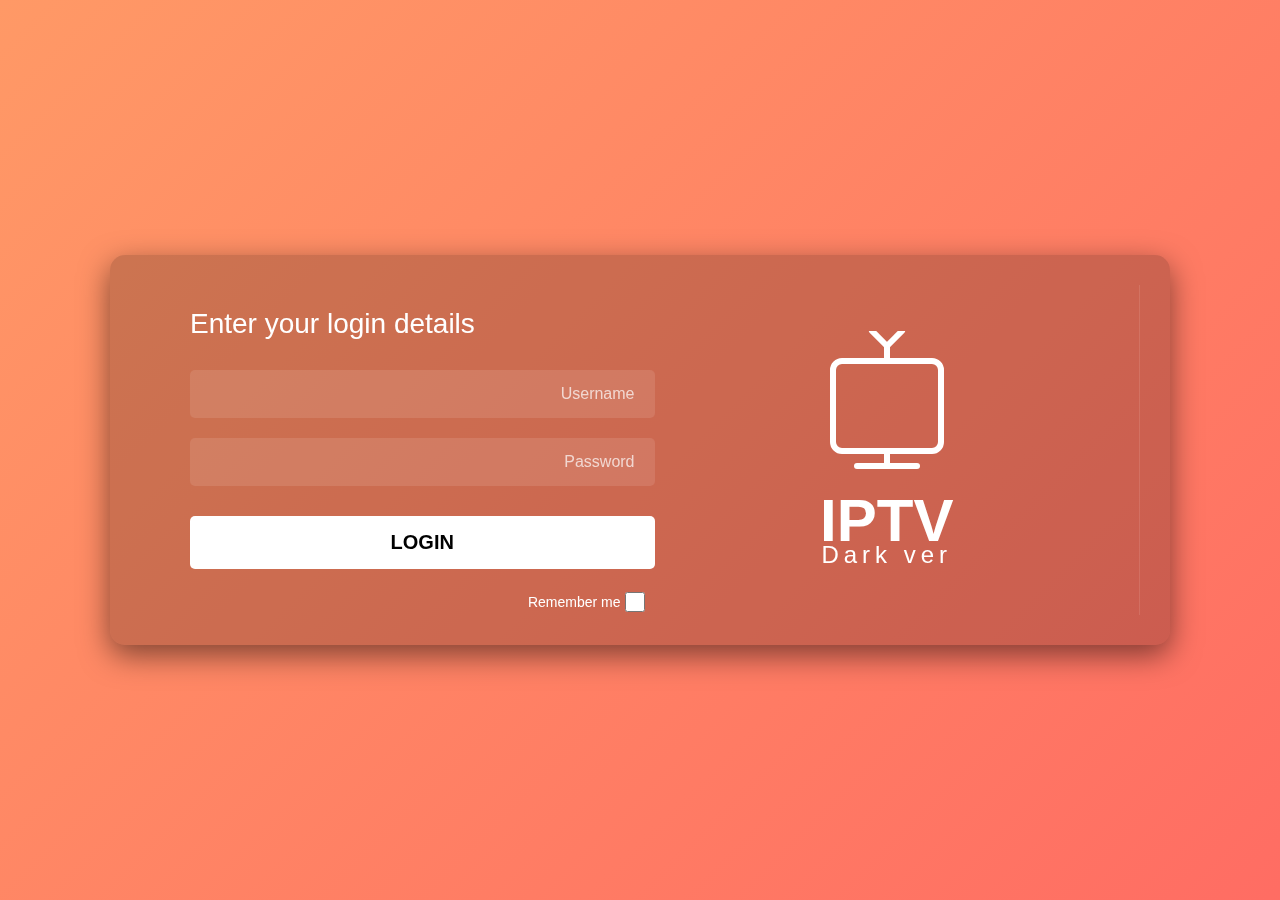
<file: index.html>
<!DOCTYPE html>
<html lang="ar" dir="rtl">
<head>
    <meta charset="UTF-8">
    <meta name="viewport" content="width=device-width, initial-scale=1.0">
    <title>تسجيل الدخول - IPTV</title>
    <link rel="stylesheet" href="styles.css">
</head>
<body class="login-page">
    <div class="background-container"></div>
    <div class="login-wrapper">
        <div class="logo-area">
            <svg class="tv-icon" viewBox="0 0 50 50" fill="white">
                <path d="M40 10H10C8.35 10 7 11.35 7 13V37C7 38.65 8.35 40 10 40H40C41.65 40 43 38.65 43 37V13C43 11.35 41.65 10 40 10Z" stroke="white" stroke-width="2" fill="none"/>
                <path d="M25 40V45" stroke="white" stroke-width="2" stroke-linecap="round"/>
                <path d="M15 45H35" stroke="white" stroke-width="2" stroke-linecap="round"/>
                <path d="M25 10V5" stroke="white" stroke-width="2" stroke-linecap="round"/>
                <path d="M25 5L20 0" stroke="white" stroke-width="2" stroke-linecap="round"/>
                <path d="M25 5L30 0" stroke="white" stroke-width="2" stroke-linecap="round"/>
            </svg>
            <div class="logo-text">
                <span class="iptv">IPTV</span>
                <span class="smarters">Dark ver</span>
            </div>
        </div>

        <div class="login-box">
            <h2 class="login-title">Enter your login details</h2>

            <form id="loginForm">
                <input type="text" id="username" placeholder="Username" required>
                <input type="password" id="password" placeholder="Password" required>
                
                <button type="submit" class="login-button">LOGIN</button>

                <label class="remember-me">
                    <input type="checkbox" id="rememberMe">
                    Remember me
                </label>
            </form>
        </div>
    </div>
    
    <script>
        document.addEventListener('DOMContentLoaded', function() {
            const loginForm = document.getElementById('loginForm');
            
            if (loginForm) {
                loginForm.addEventListener('submit', function(event) {
                    event.preventDefault(); 

                    const usernameInput = document.getElementById('username');
                    const passwordInput = document.getElementById('password');

                    const username = usernameInput.value.trim();
                    const password = passwordInput.value;
                    
                    const correctPassword = '123'; 

                    if (username === '') {
                        alert('الرجاء إدخال اسم المستخدم.');
                        usernameInput.focus();
                    } else if (password === correctPassword) {
                        // **1. تخزين اسم المستخدم بنجاح**
                        localStorage.setItem('loggedInUsername', username);
                        
                        // 2. الانتقال إلى صفحة الواجهة الرئيسية
                        window.location.href = 'dashboard.html'; 
                    } else {
                        alert('كلمة المرور غير صحيحة. كلمة المرور المطلوبة هي 123.');
                        passwordInput.value = ''; 
                        passwordInput.focus();
                    }
                });
            }
        });
    </script>
</body>
</html>
</file>
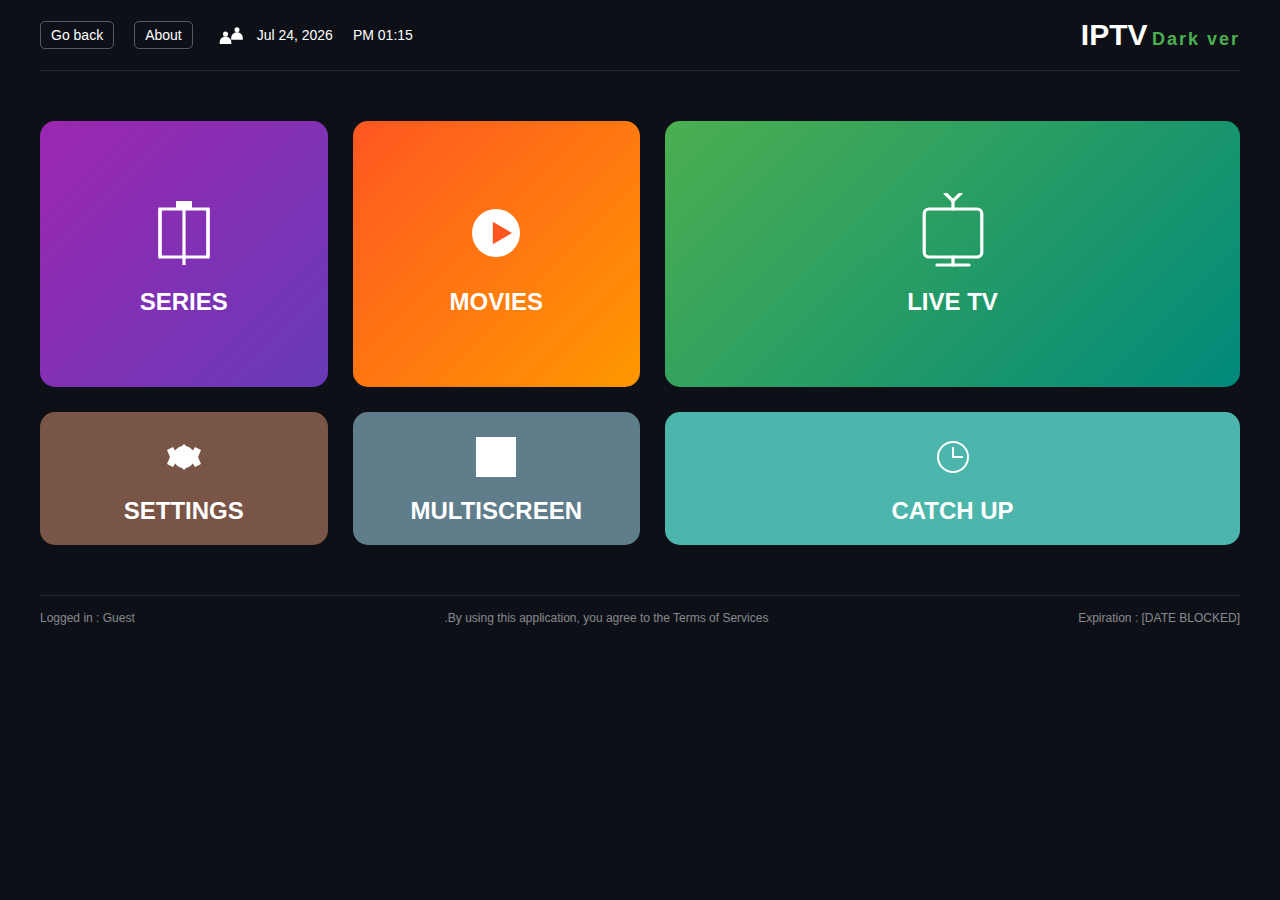
<file: dashboard.html>
<!DOCTYPE html>
<html lang="ar" dir="rtl">
<head>
    <meta charset="UTF-8">
    <meta name="viewport" content="width=device-width, initial-scale=1.0">
    <title>الواجهة الرئيسية - IPTV Dark Ver</title>
    <link rel="stylesheet" href="styles.css">
</head>
<body class="dashboard-body">
    <header class="dashboard-header">
        <div class="logo-text-pro">
            <span class="iptv">IPTV</span>
            <span class="smarters">Dark ver</span>
        </div>
        <div class="header-info">
            <span id="current-time"></span>
            <span id="current-date"></span>
            <div class="user-icons">
                <svg width="24" height="24" viewBox="0 0 24 24" fill="white"><circle cx="12" cy="7" r="3"/><path d="M12 10c-3.87 0-7 3.13-7 7v2h14v-2c0-3.87-3.13-7-7-7z"/></svg>
                <svg width="24" height="24" viewBox="0 0 24 24" fill="white"><circle cx="15" cy="12" r="3"/><path d="M15 15c-3.87 0-7 3.13-7 7v2h14v-2c0-3.87-3.13-7-7-7z"/></svg>
            </div>
            <a href="#" class="about-link">About</a>
            <a href="index.html" class="goback-link">Go back</a>
        </div>
    </header>

    <div class="main-grid-container">
        
        <a href="live-tv.html" class="grid-item live-tv">
            <svg class="grid-icon" viewBox="0 0 50 50"><path d="M40 10H10C8.35 10 7 11.35 7 13V37C7 38.65 8.35 40 10 40H40C41.65 40 43 38.65 43 37V13C43 11.35 41.65 10 40 10Z" stroke="white" stroke-width="2" fill="none"/><path d="M25 40V45" stroke="white" stroke-width="2" stroke-linecap="round"/><path d="M15 45H35" stroke="white" stroke-width="2" stroke-linecap="round"/><path d="M25 10V5" stroke="white" stroke-width="2" stroke-linecap="round"/><path d="M25 5L20 0" stroke="white" stroke-width="2" stroke-linecap="round"/><path d="M25 5L30 0" stroke="white" stroke-width="2" stroke-linecap="round"/></svg>
            <span class="item-title">LIVE TV</span>
        </a>
        
        <a href="#" class="grid-item movies soon-feature">
            <svg class="grid-icon" viewBox="0 0 50 50"><circle cx="25" cy="25" r="15" fill="white"/><polygon points="23 18 35 25 23 32" fill="#ff5722"/></svg>
            <span class="item-title">MOVIES</span>
        </a>
        
        <a href="#" class="grid-item series soon-feature">
            <svg class="grid-icon" viewBox="0 0 50 50"><path d="M10 10L40 10L40 40L10 40Z" stroke="white" stroke-width="2" fill="none"/><path d="M10 10L10 40M40 10L40 40" stroke="white" stroke-width="2"/><rect x="20" y="5" width="10" height="5" fill="white"/><line x1="25" y1="5" x2="25" y2="45" stroke="white" stroke-width="2"/></svg>
            <span class="item-title">SERIES</span>
        </a>
        
        <a href="#" class="grid-item catch-up soon-feature">
            <svg class="grid-icon small" viewBox="0 0 50 50"><circle cx="25" cy="25" r="15" stroke="white" stroke-width="2" fill="none"/><polyline points="25 15 25 25 35 25" stroke="white" stroke-width="2" fill="none"/></svg>
            <span class="item-title">CATCH UP</span>
        </a>
        
        <a href="#" class="grid-item multiscreen soon-feature">
            <svg class="grid-icon small" viewBox="0 0 50 50"><rect x="5" y="5" width="20" height="20" fill="white"/><rect x="25" y="5" width="20" height="20" fill="white"/><rect x="5" y="25" width="20" height="20" fill="white"/><rect x="25" y="25" width="20" height="20" fill="white"/></svg>
            <span class="item-title">MULTISCREEN</span>
        </a>
        
        <a href="settings.html" class="grid-item settings">
            <svg class="grid-icon small" viewBox="0 0 50 50"><circle cx="25" cy="25" r="10" stroke="white" stroke-width="2" fill="none"/><path d="M36 15L42 18L39 25L42 32L36 35L33 30L25 38L17 30L14 35L8 32L11 25L8 18L14 15L17 20L25 12L33 20L36 15Z" fill="white"/></svg>
            <span class="item-title">SETTINGS</span>
        </a>
    </div>

    <footer class="dashboard-footer">
        <span class="expiration-info">Expiration : [DATE BLOCKED]</span>
        <span class="terms-info">By using this application, you agree to the Terms of Services.</span>
        <span id="logged-in-user-info" class="logged-in-info">Logged in : loading...</span> 
    </footer>

    <script>
        document.addEventListener('DOMContentLoaded', function() {
            // ==============================================
            // 1. تشغيل الساعة والتاريخ الحقيقيين
            // ==============================================
            const timeElement = document.getElementById('current-time');
            const dateElement = document.getElementById('current-date');

            function updateTime() {
                const now = new Date();
                // تنسيق الوقت والتاريخ
                const timeOptions = { hour: '2-digit', minute: '2-digit', hour12: true };
                const timeString = now.toLocaleTimeString('en-US', timeOptions);
                timeElement.textContent = timeString;

                const dateOptions = { month: 'short', day: '2-digit', year: 'numeric' };
                const dateString = now.toLocaleDateString('en-US', dateOptions);
                dateElement.textContent = dateString;
            }

            updateTime();
            setInterval(updateTime, 1000);

            // ==============================================
            // 2. عرض اسم المستخدم المسجل دخوله
            // ==============================================
            const userInfoElement = document.getElementById('logged-in-user-info');
            const username = localStorage.getItem('loggedInUsername');

            if (username) {
                userInfoElement.textContent = `Logged in : ${username}`;
            } else {
                userInfoElement.textContent = `Logged in : Guest`;
            }

            // ==============================================
            // 3. تفعيل رسالة "Soon" لباقي الأقسام
            // ==============================================
            const soonFeatures = document.querySelectorAll('.soon-feature');
            soonFeatures.forEach(item => {
                item.addEventListener('click', function(e) {
                    e.preventDefault();
                    const featureName = item.querySelector('.item-title').textContent;
                    alert(`${featureName} feature is coming Soon!`);
                });
            });
        });
    </script>
</body>
</html>
</file>
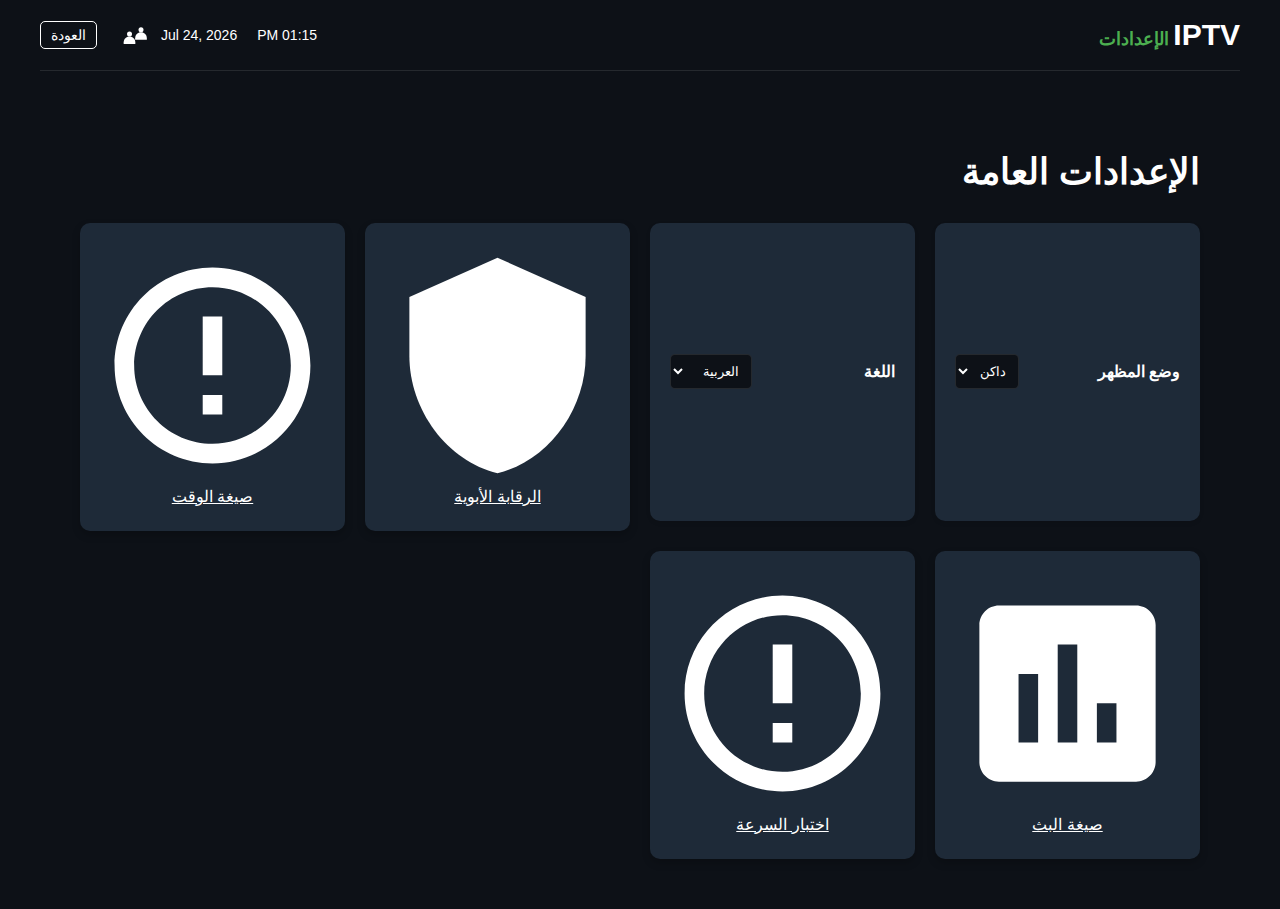
<file: settings.html>
<!DOCTYPE html>
<html lang="ar" dir="rtl">
<head>
    <meta charset="UTF-8">
    <meta name="viewport" content="width=device-width, initial-scale=1.0">
    <title id="settings-title-tag">الإعدادات - IPTV</title>
    <link rel="stylesheet" href="styles.css">
    
    <script>
        const currentTheme = localStorage.getItem('theme') || 'dark';
        if (currentTheme === 'light') {
            document.documentElement.setAttribute('data-theme', 'light');
        } else {
            document.documentElement.setAttribute('data-theme', 'dark');
        }
        
        // تطبيق اللغة الافتراضية عند التحميل
        const currentLang = localStorage.getItem('language') || 'ar';
        document.documentElement.setAttribute('lang', currentLang);
        document.documentElement.setAttribute('dir', currentLang === 'ar' ? 'rtl' : 'ltr');
    </script>
    
    <style>
        /* إضافة أنماط الثيم الفاتح (Light Theme) */
        :root {
            --dashboard-bg: #0d1117;
            --grid-item-bg: #1e2a38;
            --text-color: white;
            --header-border: rgba(255, 255, 255, 0.1);
        }

        [data-theme="light"] {
            --dashboard-bg: #f4f7f6;
            --grid-item-bg: #ffffff;
            --text-color: #333;
            --header-border: rgba(0, 0, 0, 0.1);
        }
        
        .dashboard-body {
            background: var(--dashboard-bg);
            color: var(--text-color);
        }
        .dashboard-header, .dashboard-footer {
            border-color: var(--header-border);
        }
        .dashboard-header a, .dashboard-footer {
            color: var(--text-color);
        }
        .dashboard-header a.goback-link, .dashboard-header a.about-link {
            border-color: rgba(var(--text-color-rgb), 0.3);
            color: var(--text-color);
        }
        
        /* أنماط الإعدادات */
        .settings-container {
            padding: 50px 40px;
            text-align: center;
        }
        .settings-title {
            font-size: 36px;
            font-weight: 700;
            margin-bottom: 30px;
            color: var(--text-color);
            text-align: right;
        }
        .settings-grid {
            display: grid;
            grid-template-columns: repeat(4, 1fr);
            gap: 20px;
            max-width: 1200px;
            margin: 0 auto;
        }
        .setting-item {
            background: var(--grid-item-bg);
            border-radius: 10px;
            padding: 25px 15px;
            text-align: center;
            color: var(--text-color);
            box-shadow: 0 4px 8px rgba(0, 0, 0, 0.2);
        }
        .setting-item:hover {
            background: #2b394d;
            transform: translateY(-5px);
        }
        .setting-icon {
            fill: #4CAF50;
        }

        /* أنماط الخيارات الديناميكية (Theme/Lang) */
        .option-setting {
            display: flex;
            justify-content: space-between;
            align-items: center;
            padding: 15px 20px;
            background: var(--grid-item-bg);
            border-radius: 10px;
            margin-bottom: 10px;
            box-shadow: 0 2px 4px rgba(0, 0, 0, 0.1);
            color: var(--text-color);
        }
        .option-setting span {
            font-weight: bold;
        }
        .option-setting select {
            padding: 8px;
            border-radius: 5px;
            border: 1px solid var(--header-border);
            background: var(--dashboard-bg);
            color: var(--text-color);
        }
    </style>
</head>
<body class="dashboard-body">
    <header class="dashboard-header">
        <div class="logo-text-pro">
            <span class="iptv">IPTV</span>
            <span class="smarters" id="header-settings-text">SETTINGS</span>
        </div>
        <div class="header-info">
            <span id="current-time"></span>
            <span id="current-date"></span>
            <div class="user-icons">
                <svg width="24" height="24" viewBox="0 0 24 24" fill="white"><circle cx="12" cy="7" r="3"/><path d="M12 10c-3.87 0-7 3.13-7 7v2h14v-2c0-3.87-3.13-7-7-7z"/></svg>
                <svg width="24" height="24" viewBox="0 0 24 24" fill="white"><circle cx="15" cy="12" r="3"/><path d="M15 15c-3.87 0-7 3.13-7 7v2h14v-2c0-3.87-3.13-7-7-7z"/></svg>
            </div>
            <a href="dashboard.html" class="goback-link" id="goback-text">Go back</a>
        </div>
    </header>

    <div class="settings-container">
        <h2 class="settings-title" id="general-settings-title">General Settings</h2>
        
        <div class="settings-grid">
            <div class="option-setting">
                <span id="theme-label">Theme Mode</span>
                <select id="theme-selector">
                    <option value="dark" id="dark-theme-option">Dark</option>
                    <option value="light" id="light-theme-option">Light</option>
                </select>
            </div>
            
            <div class="option-setting">
                <span id="language-label">Language</span>
                <select id="language-selector">
                    <option value="ar" id="ar-option">العربية</option>
                    <option value="en" id="en-option">English</option>
                </select>
            </div>
            
            <a href="#" class="setting-item">
                <svg class="setting-icon" viewBox="0 0 24 24"><path d="M12 1L3 5v6c0 5.55 3.84 10.74 9 12 5.16-1.26 9-6.45 9-12V5l-9-4z" fill="currentColor"/></svg>
                <span class="setting-name" data-ar="الرقابة الأبوية" data-en="Parental Control">Parental Control</span>
            </a>
            <a href="#" class="setting-item">
                <svg class="setting-icon" viewBox="0 0 24 24"><path d="M12 2C6.48 2 2 6.48 2 12s4.48 10 10 10 10-4.48 10-10S17.52 2 12 2zm0 18c-4.41 0-8-3.59-8-8s3.59-8 8-8 8 3.59 8 8-3.59 8-8 8zM11 15h2v2h-2zm0-8h2v6h-2z" fill="currentColor"/></svg>
                <span class="setting-name" data-ar="صيغة الوقت" data-en="Time Format">Time Format</span>
            </a>
            <a href="#" class="setting-item">
                <svg class="setting-icon" viewBox="0 0 24 24"><path d="M19 3H5c-1.1 0-2 .9-2 2v14c0 1.1.9 2 2 2h14c1.1 0 2-.9 2-2V5c0-1.1-.9-2-2-2zM9 17H7v-7h2v7zm4 0h-2V7h2v10zm4 0h-2v-4h2v4z" fill="currentColor"/></svg>
                <span class="setting-name" data-ar="صيغة البث" data-en="Stream Format">Stream Format</span>
            </a>
            <a href="#" class="setting-item">
                <svg class="setting-icon" viewBox="0 0 24 24"><path d="M12 2C6.48 2 2 6.48 2 12s4.48 10 10 10 10-4.48 10-10S17.52 2 12 2zm0 18c-4.41 0-8-3.59-8-8s3.59-8 8-8 8 3.59 8 8-3.59 8-8 8zM11 15h2v2h-2zm0-8h2v6h-2z" fill="currentColor"/></svg>
                <span class="setting-name" data-ar="اختبار السرعة" data-en="Speed test">Speed test</span>
            </a>
            </div>
    </div>
    
    <script>
        document.addEventListener('DOMContentLoaded', function() {
            // ================== منطق الساعة والتاريخ ==================
            const timeElement = document.getElementById('current-time');
            const dateElement = document.getElementById('current-date');
            function updateTime() {
                const now = new Date();
                const timeOptions = { hour: '2-digit', minute: '2-digit', hour12: true };
                const dateOptions = { month: 'short', day: '2-digit', year: 'numeric' };
                timeElement.textContent = now.toLocaleTimeString('en-US', timeOptions);
                dateElement.textContent = now.toLocaleDateString('en-US', dateOptions);
            }
            updateTime();
            setInterval(updateTime, 1000);

            // ================== منطق تغيير الثيم (Theme) ==================
            const themeSelector = document.getElementById('theme-selector');
            const root = document.documentElement;
            const currentTheme = localStorage.getItem('theme') || 'dark';

            themeSelector.value = currentTheme;
            themeSelector.addEventListener('change', function() {
                const newTheme = themeSelector.value;
                root.setAttribute('data-theme', newTheme);
                localStorage.setItem('theme', newTheme);
                // يتم إعادة تحميل الصفحة لتطبيق الثيم بشكل كامل واحترافي على كل الأنماط
                location.reload(); 
            });

            // ================== منطق تغيير اللغة (Language) ==================
            const langSelector = document.getElementById('language-selector');
            const currentLang = localStorage.getItem('language') || 'ar';
            langSelector.value = currentLang;

            const translations = {
                'ar': {
                    'SETTINGS': 'الإعدادات',
                    'Go back': 'العودة',
                    'General Settings': 'الإعدادات العامة',
                    'Theme Mode': 'وضع المظهر',
                    'Language': 'اللغة',
                    'Dark': 'داكن',
                    'Light': 'فاتح',
                    'Parental Control': 'الرقابة الأبوية',
                    'Time Format': 'صيغة الوقت',
                    'Stream Format': 'صيغة البث',
                    'Speed test': 'اختبار السرعة'
                },
                'en': { /* البيانات الافتراضية */ }
            };

            function applyTranslation(lang) {
                // تغيير اتجاه الصفحة
                root.setAttribute('lang', lang);
                root.setAttribute('dir', lang === 'ar' ? 'rtl' : 'ltr');
                
                // تحديث الروابط الرئيسية
                document.getElementById('header-settings-text').textContent = translations[lang]['SETTINGS'];
                document.getElementById('goback-text').textContent = translations[lang]['Go back'];
                document.getElementById('general-settings-title').textContent = translations[lang]['General Settings'];
                document.getElementById('theme-label').textContent = translations[lang]['Theme Mode'];
                document.getElementById('language-label').textContent = translations[lang]['Language'];
                document.getElementById('dark-theme-option').textContent = translations[lang]['Dark'];
                document.getElementById('light-theme-option').textContent = translations[lang]['Light'];
                document.getElementById('settings-title-tag').textContent = `${translations[lang]['SETTINGS']} - IPTV`;
                
                // تحديث أسماء الإعدادات عبر البيانات المضافة (data-ar/data-en)
                document.querySelectorAll('.setting-name').forEach(el => {
                    const translationKey = el.getAttribute(`data-${lang}`) || el.textContent;
                    el.textContent = translationKey;
                });
            }

            // تطبيق اللغة الحالية عند التحميل
            applyTranslation(currentLang);

            langSelector.addEventListener('change', function() {
                const newLang = langSelector.value;
                localStorage.setItem('language', newLang);
                location.reload(); // إعادة تحميل الصفحة لتطبيق اللغة بشكل كامل
            });

        });
    </script>
</body>
</html>
</file>
<file: styles.css>
/* الأنماط العامة وإعادة الضبط */
body {
    font-family: Arial, sans-serif;
    margin: 0;
    padding: 0;
    color: white;
    min-height: 100vh;
    box-sizing: border-box;
}

/* --- أنماط صفحة تسجيل الدخول (index.html) --- */

.login-page {
    display: flex;
    justify-content: center;
    align-items: center;
    overflow: hidden;
}

.background-container {
    position: fixed;
    top: 0;
    left: 0;
    width: 100%;
    height: 100%;
    /* خلفية مجردة وملونة */
    background: linear-gradient(135deg, #ff9966, #ff5e62, #9933cc, #33ccff);
    background-size: 400% 400%;
    animation: gradientAnimation 15s ease infinite;
    z-index: -1;
}

@keyframes gradientAnimation {
    0% { background-position: 0% 50%; }
    50% { background-position: 100% 50%; }
    100% { background-position: 0% 50%; }
}

.login-wrapper {
    display: flex;
    width: 80%;
    max-width: 1000px;
    background: rgba(0, 0, 0, 0.2);
    border-radius: 15px;
    padding: 30px;
    box-shadow: 0 10px 30px rgba(0, 0, 0, 0.5);
}

/* منطقة الشعار */
.logo-area {
    flex: 1;
    display: flex;
    flex-direction: column;
    justify-content: center;
    align-items: center;
    padding-right: 20px;
    border-right: 1px solid rgba(255, 255, 255, 0.1);
}

.tv-icon {
    width: 150px;
    height: auto;
    stroke: white;
    stroke-width: 2;
    fill: transparent;
}

.logo-text {
    margin-top: 10px;
    text-align: center;
}

.iptv {
    display: block;
    font-size: 60px;
    font-weight: bold;
    line-height: 1;
}

.smarters {
    display: block;
    font-size: 24px;
    letter-spacing: 5px;
    margin-top: -10px;
}

/* منطقة تسجيل الدخول */
.login-box {
    flex: 1;
    padding-left: 50px;
}

.login-title {
    font-size: 28px;
    font-weight: 300;
    margin-bottom: 30px;
    text-align: left;
}

input[type="text"],
input[type="password"] {
    width: 100%;
    padding: 15px 20px;
    margin-bottom: 20px;
    border: none;
    border-radius: 5px;
    background: rgba(255, 255, 255, 0.1);
    color: white;
    font-size: 16px;
    box-sizing: border-box;
}

input::placeholder {
    color: rgba(255, 255, 255, 0.7);
}

.login-button {
    width: 100%;
    padding: 15px;
    border: none;
    border-radius: 5px;
    background: white;
    color: black;
    font-size: 20px;
    font-weight: bold;
    cursor: pointer;
    transition: background 0.3s;
    margin-top: 10px;
}

.login-button:hover {
    background: #f0f0f0;
}

.remember-me {
    display: flex;
    align-items: center;
    margin-top: 20px;
    font-size: 14px;
}

.remember-me input[type="checkbox"] {
    margin-right: 10px;
    width: 20px;
    height: 20px;
    accent-color: white;
}

/* --- أنماط الواجهة الرئيسية (dashboard.html) --- */

.dashboard-body {
    background: #0d1117; 
    padding: 0 40px; 
    display: block;
}

.dashboard-header {
    display: flex;
    justify-content: space-between;
    align-items: center;
    padding: 20px 0;
    border-bottom: 1px solid rgba(255, 255, 255, 0.1);
}

.logo-text-pro .iptv, .logo-text-pro .smarters {
    display: inline;
    font-weight: bold;
}

.logo-text-pro .iptv {
    font-size: 30px;
}
.logo-text-pro .smarters {
    font-size: 18px;
    letter-spacing: 2px;
    color: #4CAF50; 
}

.header-info {
    display: flex;
    align-items: center;
    gap: 20px;
    font-size: 14px;
}

.user-icons svg {
    width: 20px;
    height: 20px;
    margin-right: -10px;
}

.about-link, .goback-link {
    color: white;
    text-decoration: none;
    padding: 5px 10px;
    border: 1px solid rgba(255, 255, 255, 0.3);
    border-radius: 5px;
    transition: background-color 0.3s;
}
.about-link:hover, .goback-link:hover {
    background-color: rgba(255, 255, 255, 0.1);
}

/* --- شبكة الأقسام الرئيسية --- */
.main-grid-container {
    display: grid;
    grid-template-columns: 2fr 1fr 1fr; 
    grid-template-rows: 2fr 1fr; 
    gap: 25px;
    padding-top: 50px;
    padding-bottom: 50px;
}

.grid-item {
    border-radius: 15px;
    display: flex;
    flex-direction: column;
    justify-content: center;
    align-items: center;
    color: white;
    text-align: center;
    padding: 20px;
    transition: transform 0.2s, box-shadow 0.2s;
    cursor: pointer;
    text-decoration: none;
}

.grid-item:hover {
    transform: scale(1.03);
    box-shadow: 0 15px 30px rgba(0, 0, 0, 0.5);
}

.grid-icon {
    width: 80px;
    height: 80px;
    margin-bottom: 15px;
}
.grid-icon.small {
    width: 50px;
    height: 50px;
}

.item-title {
    font-size: 24px;
    font-weight: bold;
}

/* تلوين المربعات */
.live-tv { 
    grid-row: 1 / span 1; 
    background: linear-gradient(135deg, #4CAF50, #00897b); 
}
.movies { 
    background: linear-gradient(135deg, #ff5722, #ff9800); 
}
.series { 
    background: linear-gradient(135deg, #9c27b0, #673ab7); 
}

.catch-up { 
    background: #4db6ac; 
}
.multiscreen { 
    background: #607d8b; 
}
.settings { 
    background: #795548; 
}

/* منطقة التذييل */
.dashboard-footer {
    display: flex;
    justify-content: space-between;
    font-size: 12px;
    color: rgba(255, 255, 255, 0.5);
    padding: 15px 0;
    border-top: 1px solid rgba(255, 255, 255, 0.1);
}

.terms-info {
    text-align: center;
    flex-grow: 1;
}
/* --- الإعدادات الخاصة بالتجاوب (Responsive Design) --- */

/* شاشة تسجيل الدخول (Login Page) */
@media (max-width: 900px) {
    .login-wrapper {
        flex-direction: column; /* تحويل العرض إلى عمودي على الشاشات الصغيرة */
        width: 95%;
        padding: 20px;
        max-width: none;
    }
    .logo-area {
        border-right: none;
        border-bottom: 1px solid rgba(255, 255, 255, 0.1); /* فاصل سفلي */
        padding-right: 0;
        padding-bottom: 20px;
    }
    .login-box {
        padding-left: 0;
        padding-top: 20px;
    }
    .tv-icon {
        width: 100px;
    }
    .iptv {
        font-size: 40px;
    }
    .smarters {
        font-size: 18px;
    }
}

/* شاشة الواجهة الرئيسية (Dashboard) */
@media (max-width: 1200px) {
    .main-grid-container {
        grid-template-columns: repeat(2, 1fr); /* عمودان بدل 3 */
        grid-template-rows: auto;
    }
    .live-tv, .movies, .series { /* يتم تغيير حجمها لتناسب العمودين */
        grid-row: auto / span 1; 
    }
}
@media (max-width: 600px) {
    .dashboard-body {
        padding: 0 10px;
    }
    .dashboard-header {
        flex-direction: column;
        gap: 10px;
    }
    .header-info {
        gap: 10px;
    }
    .main-grid-container {
        grid-template-columns: 1fr; /* عمود واحد فقط للهواتف */
    }
    .grid-icon {
        width: 60px;
        height: 60px;
    }
    .item-title {
        font-size: 20px;
    }
    .dashboard-footer {
        flex-direction: column;
        text-align: center;
    }
}


/* شاشة الإعدادات (Settings) - تعديلات محسنة */
@media (max-width: 900px) {
    .settings-container {
        padding: 30px 20px;
    }
    .settings-grid {
        grid-template-columns: repeat(3, 1fr); /* 3 أعمدة */
    }
    .option-setting {
        grid-column: span 3; /* جعل خيارات الثيم واللغة تأخذ العرض الكامل */
    }
}
@media (max-width: 600px) {
    .settings-grid {
        grid-template-columns: repeat(2, 1fr); /* عمودان فقط */
    }
    .option-setting {
        grid-column: span 2; /* جعل خيارات الثيم واللغة تأخذ العرض الكامل */
    }
    .setting-name {
        font-size: 14px;
    }
}
</file>
